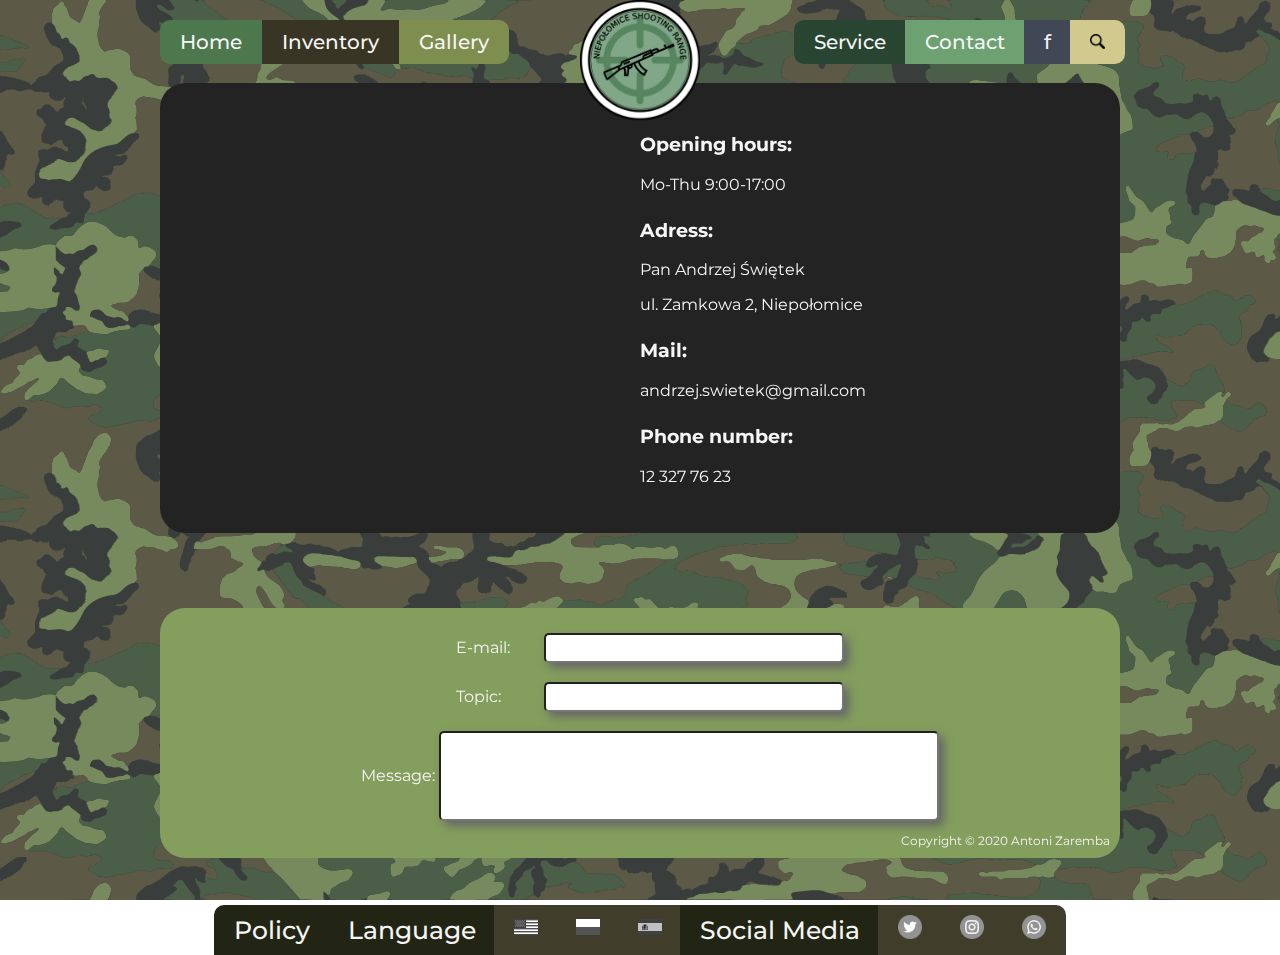
<file: kontakt.html>
<!DOCTYPE html>
<html lang="en">
<head>
    <meta charset="UTF-8">
    <meta name="viewport" content="width=device-width, initial-scale=1.0">
    <title>strzelnicaniepolomice</title>
    <link href="https://fonts.googleapis.com/css2?family=Montserrat&display=swap" rel="stylesheet">
    <link rel="icon" href="images/logo.png" type="image/png">
    <link rel="stylesheet" href="styles.css">
</head>
<body>
    <div id="main-menu">

        <div class="logo-area">
            <a href="#"><img src="images/logo.png" alt="" width="100%"></a>
        </div>

        <div class="inner-main-menu">
            <ul id="menu">
                <li><a href="index.html" class="home">Home</a></li>
                <li><a href="#" class="inventory">Inventory</a></li>
                <li><a href="#" class="gallery">Gallery</a></li>
                <li><a href="#" class="service">Service</a></li>
                <li><a href="#" class="contact">Contact</a></li>
                <li><a href="#" class="facebook">f</a></li>
                <li><a href="#" class="search"><img src="images/lupa.png" alt="lupa" id="lupa" width="15px"></a></li>
            </ul>
        </div>

    </div>

    <br>

    <div id="contactinfo">
        <div id="mapsection">
            <iframe src="https://www.google.com/maps/embed?pb=!1m18!1m12!1m3!1d23691.86868661803!2d20.212966008074492!3d50.024993251457744!2m3!1f0!2f0!3f0!3m2!1i1024!2i768!4f13.1!3m3!1m2!1s0x4716478699517d05%3A0xcd6b236b163434e9!2sZamek%20Kr%C3%B3lewski%20w%20Niepo%C5%82omicach!5e0!3m2!1spl!2spl!4v1590308672005!5m2!1spl!2spl" width="400" height="350" frameborder="0" style="border:0;" allowfullscreen="" aria-hidden="false" tabindex="0" id="mapa"></iframe>
        </div>
        <div id="infosection">
            <h3 id="naglowekkontakt">Opening hours:</h3>
            <p id="danekontaktowe">Mo-Thu 9:00-17:00</p>
            <h3 id="naglowekkontakt2">Adress:</h3>
            <p id="danekontaktowe">Pan Andrzej Świętek</p>
            <p id="danekontaktowe">ul. Zamkowa 2, Niepołomice</p>
            <h3 id="naglowekkontakt2">Mail:</h3>
            <p id="danekontaktowe">andrzej.swietek@gmail.com</p>
            <h3 id="naglowekkontakt2">Phone number:</h3>
            <p id="danekontaktowe">12 327 76 23</p>
        </div>
    </div>

    <div id="formik">
        <form id="formularz">
            <label for="email">E-mail:</label>
            <input type="text" id="emailtxt" name="mail"><br><br>
            <label for="topic">Topic:</label>
            <input type="text" id="topictxt" name="temat"><br><br>
            <label for="message" id="msglbl">Message:</label>
            <input type="text" id="messagetxt" name="msg">
        </form>

        <p id="copyrights">Copyright © 2020 Antoni Zaremba</p>
    </div>

    <footer id="stopka">
        <div id="stopa-menu">
            <div class="inner-stopa-menu">
                <ul id="stopa">
                    <li><a href="#" class="stopatxt" id="policy">Policy</a></li>
                    <li><a href="#" class="stopatxt">Language</a></li>
                    <li><a href="#" class="zdj"><img src="images/UM_1.png"
                        onmouseover="this.src='images/UM.png'"
                        onmouseout="this.src='images/UM_1.png'"
                        border="0" alt="" width="24px"/></a></li>
                    <li><a href="#" class="zdj"><img src="images/PL_1.png"
                        onmouseover="this.src='images/PL.png'"
                        onmouseout="this.src='images/PL_1.png'"
                        border="0" alt="" width="24px"/></a></li>
                    <li><a href="#" class="zdj"><img src="images/ES_1.png"
                        onmouseover="this.src='images/ES.png'"
                        onmouseout="this.src='images/ES_1.png'"
                        border="0" alt="" width="24px"/></a></li>
                    <li><p class="stopatxt">Social Media</p></li>
                    <li><a href="#" class="zdj"><img src="images/Twitter_1.png"
                        onmouseover="this.src='images/Twitter.png'"
                        onmouseout="this.src='images/Twitter_1.png'"
                        border="0" alt="" width="24px"/></a></li>
                    <li><a href="#" class="zdj"><img src="images/Instagram_1.png"
                        onmouseover="this.src='images/Instagram.png'"
                        onmouseout="this.src='images/Instagram_1.png'"
                        border="0" alt="" width="24px"/></a></li>
                    <li><a href="#" class="zdj" id="whatsapp"><img src="images/WhatsApp_1.png"
                        onmouseover="this.src='images/WhatsApp.png'"
                        onmouseout="this.src='images/WhatsApp_1.png'"
                        border="0" alt="" width="24px"/></a></li>
                </ul>
            </div>
        </div>
    </footer>

    <script src="script.js"></script>
</body>
</html>
</file>
<file: styles.css>
body{
    background-image: url("images/background.svg");
    background-repeat: repeat;
    background-attachment: fixed;
    background-position: center;
    background-size: cover;
    font-family: 'Montserrat', sans-serif;
    width: 960px;
    margin: 0 auto;
}

.inner-main-menu{
    margin: 0 auto; 
}

.inner-main-menu ul{
    margin: 0px; 
    padding: 0px;
    list-style: none;
    text-align: right;
    padding-top: 20px;
}
.inner-main-menu ul li{
    float: none;
    display: inline-block;
}
.inner-main-menu ul li:nth-child(1){
    float: left;
}
.inner-main-menu ul li:nth-child(2){
    float: left;
}
.inner-main-menu ul li:nth-child(3){
    float: left;
}
.inner-main-menu ul li a{
    color: whitesmoke;
    font-size: 20px;
    text-decoration: none;
    display: block;
    padding: 10px 20px;
    font-weight: 500;
}
.inner-main-menu ul li a:hover{
    color: black;
}

#main-menu{
    width: 100%;
    position: relative;
}

.logo-area{
    width: 120px;
    position: absolute;
    left: 50%;
    top: 0;
    content: "";
    margin-left: -60px;
    z-index: 9999;
    transition: 0.70s;
    -webkit-transition: 0.70s;
    -moz-transition: 0.70s;
    -ms-transition: 0.70s;
    -o-transition: 0.70s;
}
.logo-area:hover{
    width: 120px;
    position: absolute;
    left: 50%;
    top: 0;
    content: "";
    margin-left: -60px;
    z-index: 9999;
    transition: 0.70s;
    -webkit-transition: 0.70s;
    -moz-transition: 0.70s;
    -ms-transition: 0.70s;
    -o-transition: 0.70s;
    -webkit-transform: rotate(360deg);
    -moz-transform: rotate(360deg);
    -o-transform: rotate(360deg);
    -ms-transform: rotate(360deg);
    transform: rotate(360deg);
}

.home{
    background-color: #4d784e;
    border-radius: 10px 0 0 10px;
}

.inventory{
    background-color: #383524;
}

.gallery{
    background-color: #7e8e4f;
    border-radius: 0 10px 10px 0px;
}

.service{
    background-color: #284531;
    border-radius: 10px 0 0 10px;
}

.contact{
    background-color: #6ea171;
    margin: -5px;
}

.facebook{
    background-color: #424756;
}

.search{
    background-color: #d2c98e;
    margin: -5px;
    border-radius: 0 10px 10px 0px;
}

#lupa{
    width: 15px;
}

* {box-sizing:border-box}

/* Slideshow container */
.slideshow-container {
  max-width: 1000px;
  position: relative;
  margin: auto;
}

/* Hide the images by default */
.mySlides {
  display: none;
}

/* Next & previous buttons */
.prev, .next {
  cursor: pointer;
  position: absolute;
  top: 50%;
  width: auto;
  margin-top: -22px;
  padding: 16px;
  color: white;
  font-weight: bold;
  font-size: 18px;
  transition: 0.6s ease;
  border-radius: 0 3px 3px 0;
  user-select: none;
}

/* Position the "next button" to the right */
.next {
  right: 0;
  border-radius: 3px 0 0 3px;
}

/* On hover, add a black background color with a little bit see-through */
.prev:hover, .next:hover {
  background-color: rgba(0,0,0,0.8);
}

/* Number text (1/3 etc) */
.numbertext {
  color: #f2f2f2;
  font-size: 12px;
  padding: 8px 12px;
  position: absolute;
  top: 0;
}

/* The dots/bullets/indicators */
.dot {
  position: relative;
  cursor: pointer;
  height: 15px;
  width: 15px;
  margin: 0 2px;
  background-color: #bbb;
  border-radius: 50%;
  display: inline-block;
  margin-top: 150px;
  transition: background-color 0.6s ease;
  z-index: 999;
}
.kropki{
    position: absolute;
    bottom: 0;
    left: 50%;
    transform: translateX(-50%);
    margin-bottom: 15px;
}
.active, .dot:hover {
  background-color: #717171;
}
.panel{
    display: flex;
}
#tarcza{
    height: 200px;
    margin-left: 100px;
    border-radius: 10px;
}
#tarcza:hover{
    height: 200px;
    margin-left: 100px;
    border-radius: 10px;
    transform: scale(1.05);
    transition: transform .2s;
}
#aboutus{
    background-color: #568e53;
    width: 450px;
    height: 200px;
    margin-left: 20px;
    color: whitesmoke;
    border-radius: 25px;
}
#aboutus:hover{
    transform: scale(1.05);
    transition: transform .2s;
}
#naglowek{
    margin-left: 20px;
    margin-top: 20px;
    font-size: 25px;
    font-weight: 700;
}
#tresc{
    margin-left: 20px;
    margin-top: -20px;
    margin-right: 40px;
    font-size: 17px;
}
.parallax {

    border-radius: 15px;
    /* The image used */
    background-image: url("images/parallax3.jpg");
  
    /* Set a specific height */
    height: 100%;
  
    /* Create the parallax scrolling effect */
    background-attachment: fixed;
    background-position: center;
    background-repeat: no-repeat;
    background-size: cover;

    height: 259px;
    margin-top: 50px;
}
#filmiq{
    width: 100%;
    margin-top: 50px;
}
iframe{
    margin-left: 275px;
}
#formik{
    border-radius: 25px;
    color: whitesmoke;
    text-align: right;
    width: 960px;
    height: 250px;
    margin-bottom: 50px;
    background-color: #849e5d;
}
#formularz{
    margin-left: 20px;
    color: whitesmoke;
    margin-top: 50px;
    text-align: center;
}
input{
    box-shadow: 5px 5px 10px #666;
}
#emailtxt{
    margin-top: 25px;
    width: 300px;
    height: 30px;
    margin-left: 30px;
    border-radius: 5px;
}
#topictxt{
    width: 300px;
    height: 30px;
    margin-left: 39px;
    border-radius: 5px;
}
#messagetxt{
    width: 500px;
    height: 90px;
    border-radius: 5px;
}
#copyrights{
    font-size: 12px;
    margin-right: 10px;
}


.inner-stopa-menu{
    margin: 0 auto; 
}
.inner-stopa-menu ul{
    margin: 0px; 
    padding: 0px;
    list-style: none;
    text-align: center;
}
.inner-stopa-menu ul li{
    float: none;
    display: inline-block;
}
.inner-stopa-menu ul li a{
    color: whitesmoke;
    font-size: 25px;
    text-decoration: none;
    display: block;
    padding: 10px 20px;
    font-weight: 500;
}
.inner-stopa-menu ul li a:hover{
    color: #849e5d;
}

#stopa-menu{
    width: 100%;
    position: relative;
}

.stopatxt{
    background-color: #222514;
    color: whitesmoke;
    font-size: 25px;
    text-decoration: none;
    display: block;
    padding: 10px 20px;
    font-weight: 500;
    margin: -3px;
}

.zdj{
    background-color: #403d2a;
    margin: -3px;
}
#policy{
    border-radius: 10px 0 0 0;
}
#whatsapp{
    border-radius: 0 10px 0 0px;
}
#contactinfo{
    display: flex;
    margin: 0 auto;
    width: 100%;
    height: 450px;
    background-color: #232323;
    margin-bottom: 75px;
    border-radius: 25px;
}
#mapsection{
    width: 50%;
}
#infosection{
    width: 50%;
    color: whitesmoke;
}
#mapa{
    margin-top: 50px;
    margin-left: 50px;
    border-radius: 25px;
}
#naglowekkontakt{
    margin-top: 50px;
}
#naglowekkontakt2{
    margin-top: 25px;
}
#danekontaktowe{
    font-size: 16px;
}
</file>
